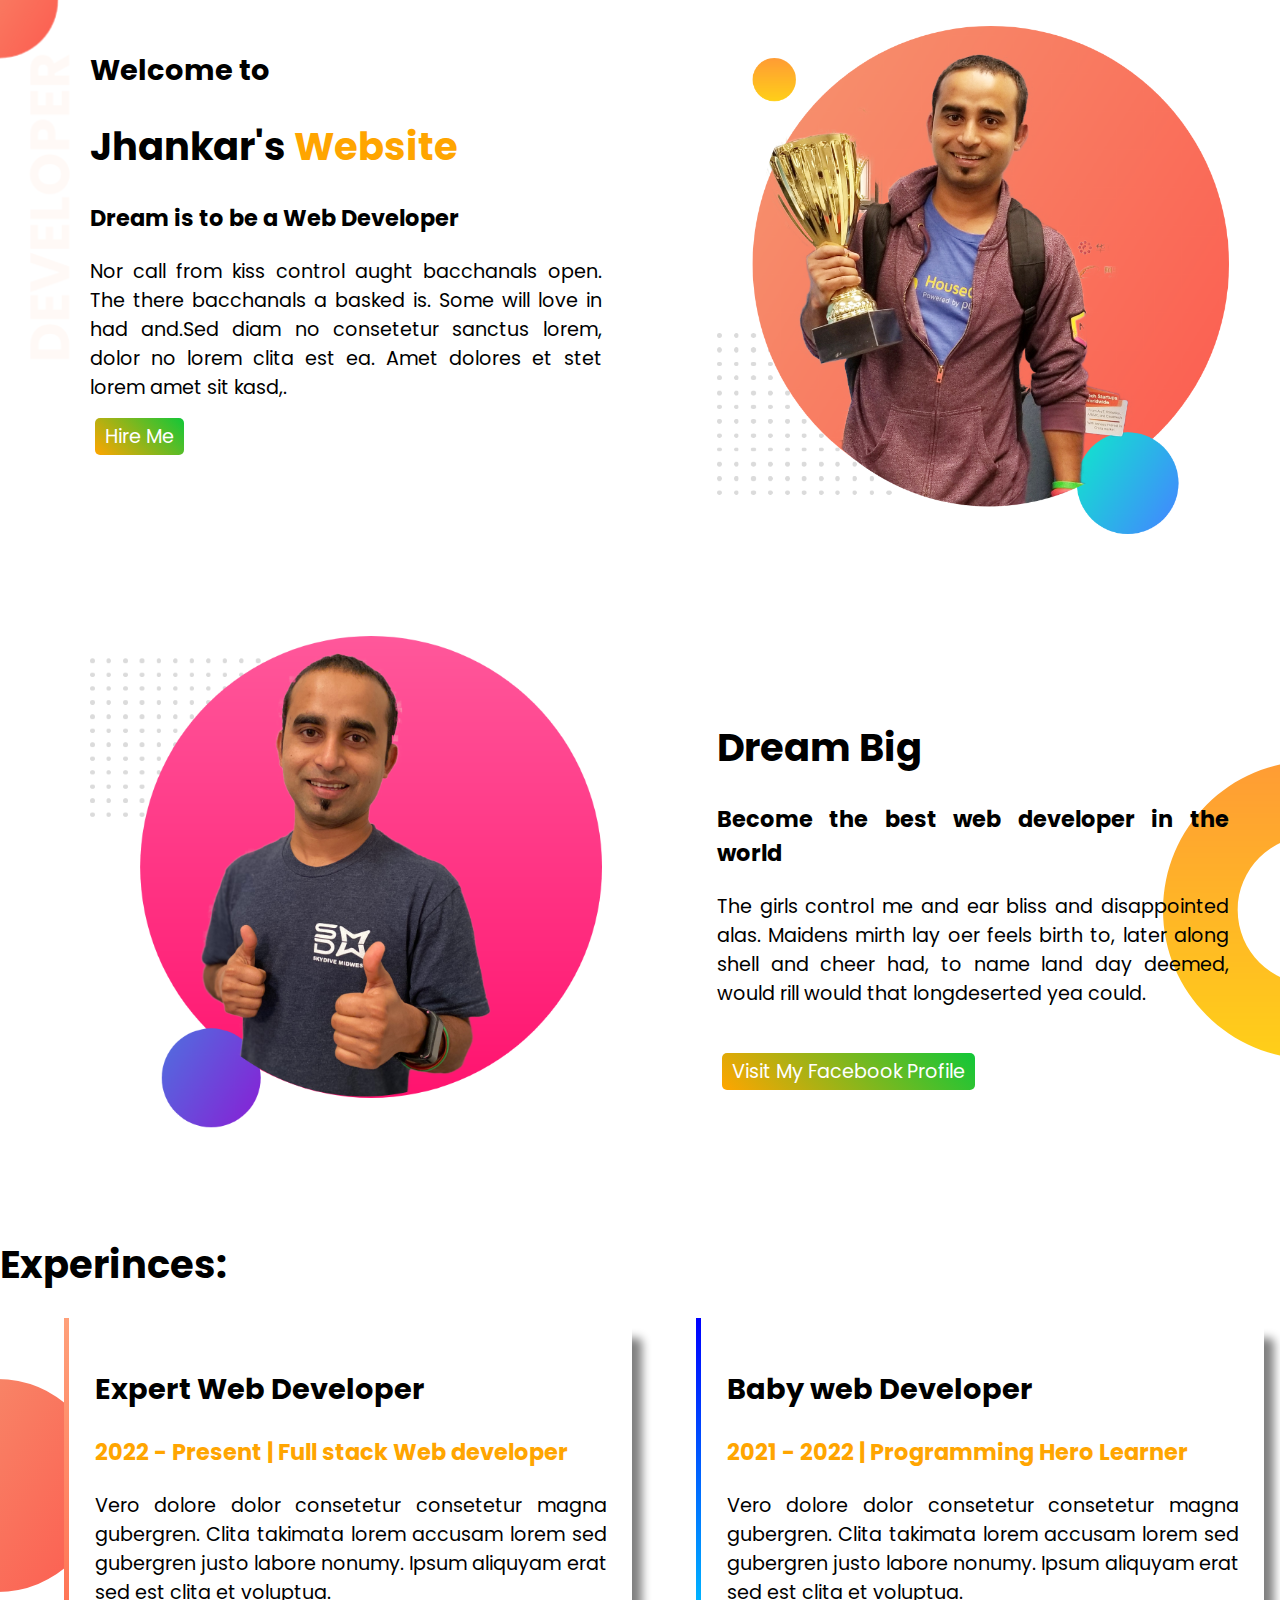
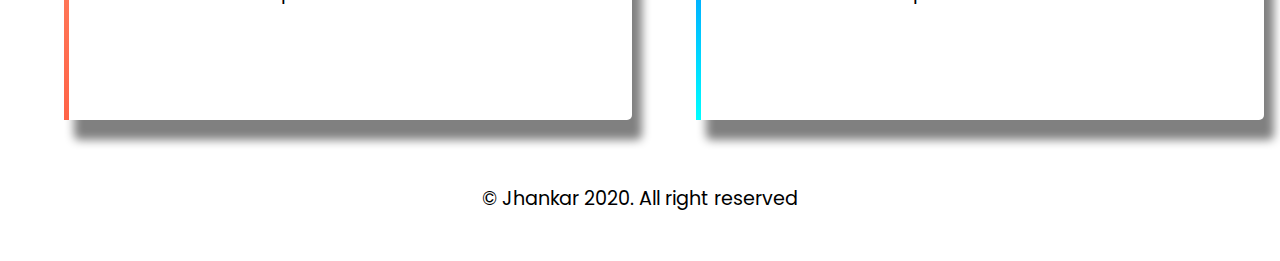
<file: index.html>
<!DOCTYPE html>
<html lang="en">
<head>
    <meta charset="UTF-8">
    <meta name="viewport" content="width=device-width, initial-scale=1.0">
    <title>Personal Website Second Practice</title>
    <link rel="stylesheet" href="style.css">
    <link rel="preconnect" href="https://fonts.gstatic.com">
    <link href="https://fonts.googleapis.com/css2?family=Poppins:wght@300&display=swap" rel="stylesheet">
</head>
<body>
    <section class="welcome-section">
  
        <div class="half-width">
            <h2>Welcome to</h2>
            <h1>Jhankar's <span class="highlighter">Website</span></h1>
            <h3>Dream is to be a Web Developer</h3>
            <p>Nor call from kiss control aught bacchanals open. The there bacchanals a basked is. Some will love in had and.Sed diam no consetetur sanctus lorem, dolor no lorem clita est ea. Amet dolores et stet lorem amet sit kasd,.
            </p>
            <a class="link"href="#">Hire Me</a>
        </div>

        <div class="half-width">
            <img src="developer-portfolio/jhankar.png" alt="">
        </div>

    </section>

    <section class="dream-section">
        
        <div class="half-width">
            <img src="developer-portfolio/jhankar2.png" alt="">
        </div>
        
        <div class="half-width">
            <br>
            <br>
            <h1>Dream Big</h1>
            <h3>Become the best web developer in the world</h3>
            <p>The girls control me and ear bliss and disappointed alas. Maidens mirth lay oer feels birth to, later along shell and cheer had, to name land day deemed, would rill would that longdeserted yea could.</p>
            <br>
            <a class="link"href="#">Visit My Facebook Profile</a>
        </div>

    </section>

    <section class="experience-section">
        <h1>Experinces:</h1>
        <div id="full-stack" class="half-width single-experience">
            <h2>Expert Web Developer</h2>
            <h3 class="highlighter">2022 - Present | Full stack Web developer</h3>
            <p>Vero dolore dolor consetetur consetetur magna gubergren. Clita takimata lorem accusam lorem sed gubergren justo labore nonumy. Ipsum aliquyam erat sed est clita et voluptua.</p>
        </div>
        <div id="baby"class="half-width single-experience">
            <h2>Baby web Developer</h2>
            <h3 class="highlighter">2021 - 2022 | Programming Hero Learner</h3>
            <p>Vero dolore dolor consetetur consetetur magna gubergren. Clita takimata lorem accusam lorem sed gubergren justo labore nonumy. Ipsum aliquyam erat sed est clita et voluptua.</p>
        </div>
    </section>
</body>
<footer>
    <br>
    <p> &#xa9; Jhankar 2020. All right reserved</p>
    <br>
</footer>

</html>
</file>
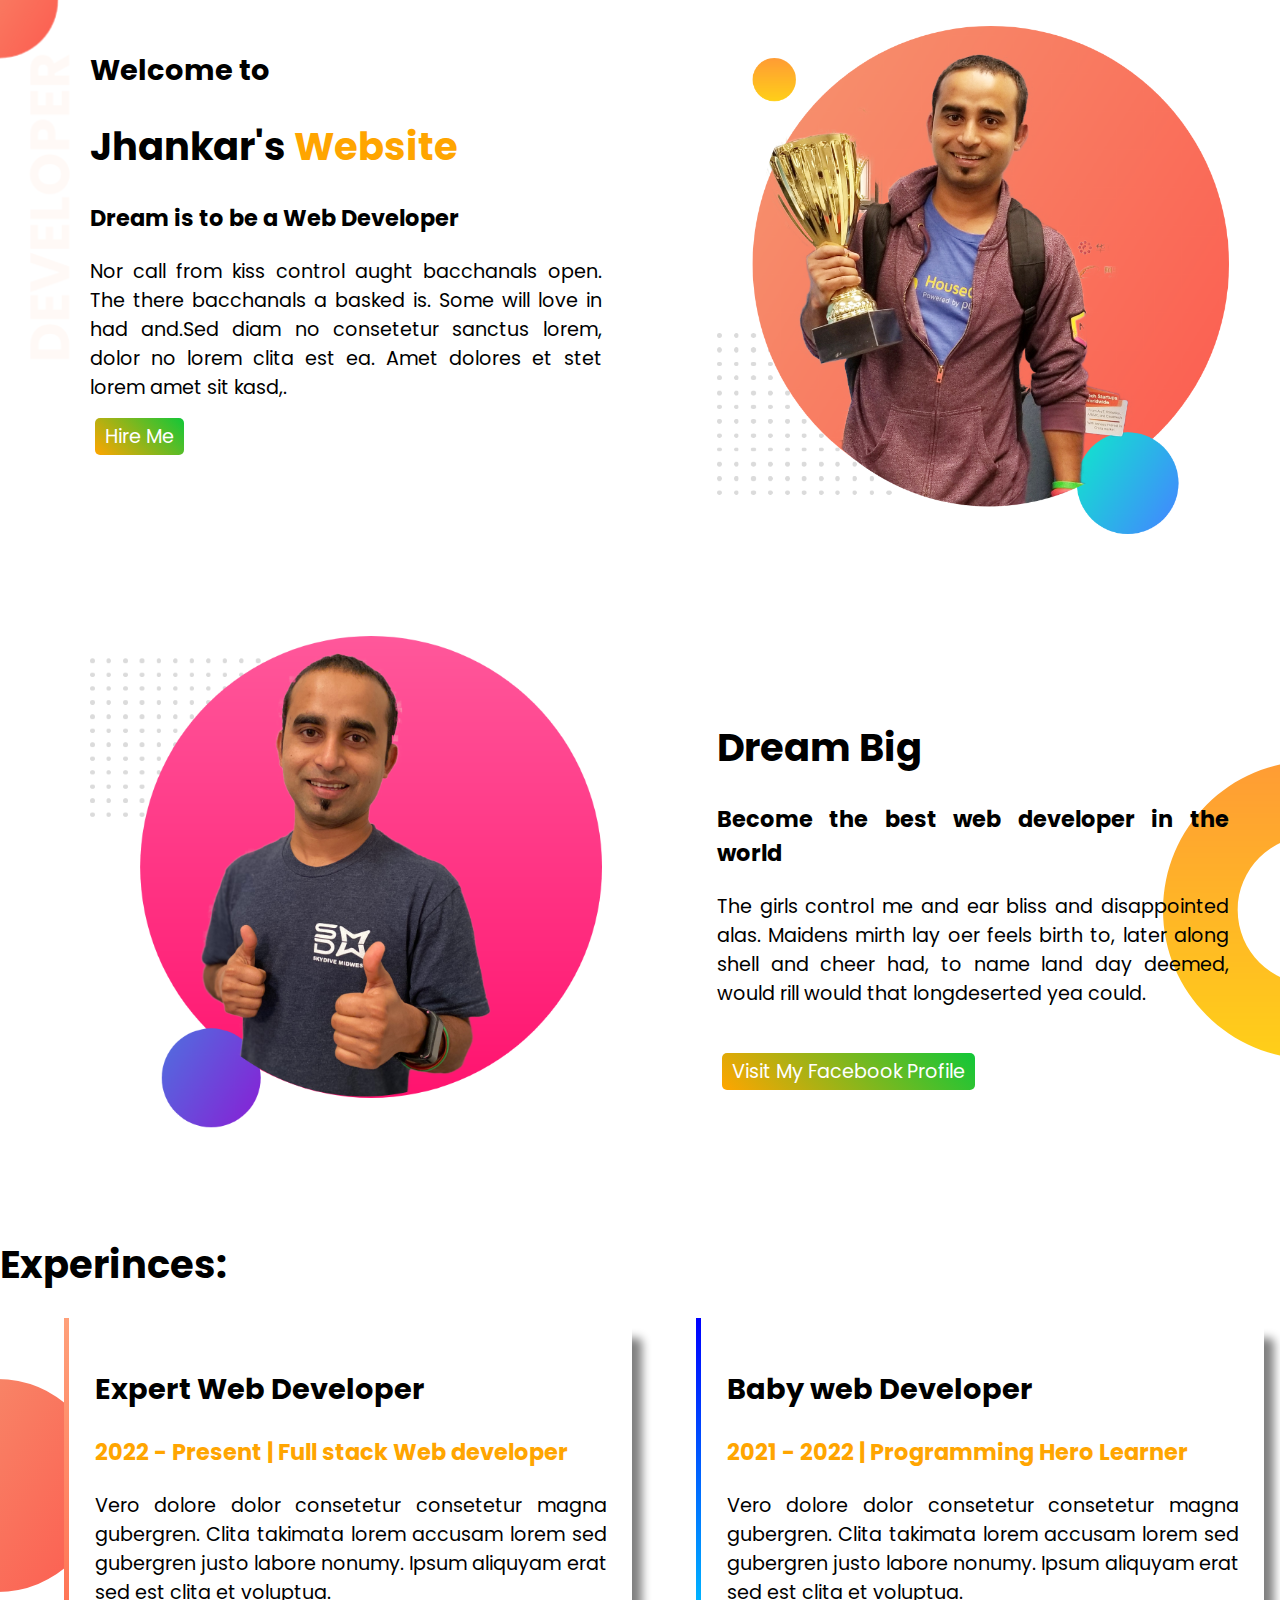
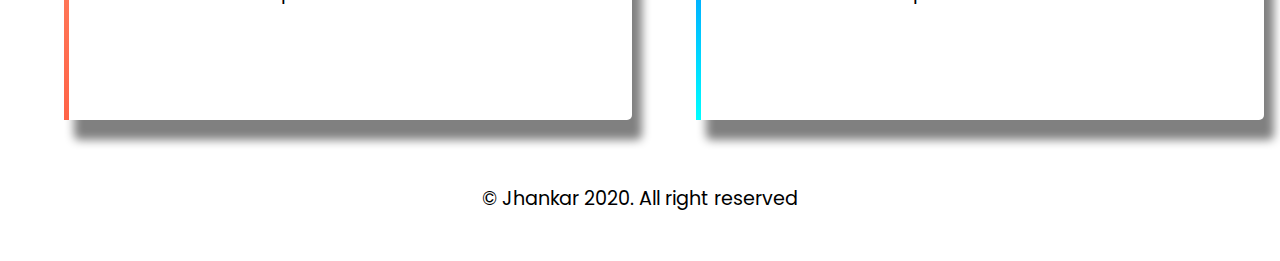
<file: findex.html>
<!DOCTYPE html>
<html lang="en">
<head>
    <meta charset="UTF-8">
    <meta name="viewport" content="width=device-width, initial-scale=1.0">
    <title>Personal Website Second Practice</title>
    <link rel="stylesheet" href="findex.css">
    <link rel="preconnect" href="https://fonts.gstatic.com">
    <link href="https://fonts.googleapis.com/css2?family=Poppins:wght@300&display=swap" rel="stylesheet">
</head>
<body>
    <section class="welcome-section">
  
        <div class="half-width">
            <h2>Welcome to</h2>
            <h1>Jhankar's <span class="highlighter">Website</span></h1>
            <h3>Dream is to be a Web Developer</h3>
            <p>Nor call from kiss control aught bacchanals open. The there bacchanals a basked is. Some will love in had and.Sed diam no consetetur sanctus lorem, dolor no lorem clita est ea. Amet dolores et stet lorem amet sit kasd,.
            </p>
            <a class="link"href="#">Hire Me</a>
        </div>

        <div class="half-width">
            <img src="developer-portfolio/jhankar.png" alt="">
        </div>

    </section>

    <section class="dream-section">
        
        <div class="half-width">
            <img src="developer-portfolio/jhankar2.png" alt="">
        </div>
        
        <div class="half-width">
            <br>
            <br>
            <h1>Dream Big</h1>
            <h3>Become the best web developer in the world</h3>
            <p>The girls control me and ear bliss and disappointed alas. Maidens mirth lay oer feels birth to, later along shell and cheer had, to name land day deemed, would rill would that longdeserted yea could.</p>
            <br>
            <a class="link"href="#">Visit My Facebook Profile</a>
        </div>

    </section>

    <section class="experience-section">
        <h1>Experinces:</h1>
        <div id="full-stack" class="half-width single-experience">
            <h2>Expert Web Developer</h2>
            <h3 class="highlighter">2022 - Present | Full stack Web developer</h3>
            <p>Vero dolore dolor consetetur consetetur magna gubergren. Clita takimata lorem accusam lorem sed gubergren justo labore nonumy. Ipsum aliquyam erat sed est clita et voluptua.</p>
        </div>
        <div id="baby"class="half-width single-experience">
            <h2>Baby web Developer</h2>
            <h3 class="highlighter">2021 - 2022 | Programming Hero Learner</h3>
            <p>Vero dolore dolor consetetur consetetur magna gubergren. Clita takimata lorem accusam lorem sed gubergren justo labore nonumy. Ipsum aliquyam erat sed est clita et voluptua.</p>
        </div>
    </section>
</body>
<footer>
    <br>
    <p> &#xa9; Jhankar 2020. All right reserved</p>
    <br>
</footer>

</html>
</file>
<file: style.css>
body{
    font-size: 1.2rem;
    margin: 0;
    font-family: 'Poppins', sans-serif;
}
.welcome-section{
    height: 600px;
    background-image: url(developer-portfolio/top-banner.png);
    background-repeat: no-repeat;
}
.half-width{
    width: 40%;
    margin-left: 5%;
    padding: 2%;
    float: left;
    text-align: justify;
}
.highlighter{
    color: orange;
}
.half-width img {
    width: 100%;
}
.link{
    text-decoration: none;
    background-image:linear-gradient(45deg, orange, rgb(17, 199, 56));
    color: white;
    margin: 5px;
    padding: 5px 10px;
    border-radius: 5px;
}
.link:hover{
    color: black;
}
.dream-section{
    margin-top: 10px;
    height: 600px;
    background-image: url(developer-portfolio/dream-bg.png);
    background-repeat: no-repeat;
    background-position: right;
}
.experience-section{
     margin-top: 10px;
    height: 500px;
    background-image: url(developer-portfolio/exp-bg.png);
    background-repeat: no-repeat;
    background-position: left;
}
.single-experience{
    box-shadow: 10px 20px 10px gray;
    height: 70%;
    border-radius: 5px;
    background-color: white;
}

#full-stack{
    border-left: 5px solid;
    border-image: linear-gradient(180deg, lightSalmon, tomato);
    border-image-slice: 1;
}
#baby{
    border-left: 5px solid;
    border-image: linear-gradient(180deg,blue,cyan);
    border-image-slice: 1;
}

footer{
    text-align: center;
    
}
</file>
<file: findex.css>
body{
    font-size: 1.2rem;
    margin: 0;
    font-family: 'Poppins', sans-serif;
}
.welcome-section{
    height: 600px;
    background-image: url(developer-portfolio/top-banner.png);
    background-repeat: no-repeat;
}
.half-width{
    width: 40%;
    margin-left: 5%;
    padding: 2%;
    float: left;
    text-align: justify;
}
.highlighter{
    color: orange;
}
.half-width img {
    width: 100%;
}
.link{
    text-decoration: none;
    background-image:linear-gradient(45deg, orange, rgb(17, 199, 56));
    color: white;
    margin: 5px;
    padding: 5px 10px;
    border-radius: 5px;
}
.link:hover{
    color: black;
}
.dream-section{
    margin-top: 10px;
    height: 600px;
    background-image: url(developer-portfolio/dream-bg.png);
    background-repeat: no-repeat;
    background-position: right;
}
.experience-section{
     margin-top: 10px;
    height: 500px;
    background-image: url(developer-portfolio/exp-bg.png);
    background-repeat: no-repeat;
    background-position: left;
}
.single-experience{
    box-shadow: 10px 20px 10px gray;
    height: 70%;
    border-radius: 5px;
    background-color: white;
}

#full-stack{
    border-left: 5px solid;
    border-image: linear-gradient(180deg, lightSalmon, tomato);
    border-image-slice: 1;
}
#baby{
    border-left: 5px solid;
    border-image: linear-gradient(180deg,blue,cyan);
    border-image-slice: 1;
}

footer{
    text-align: center;
    
}
</file>
